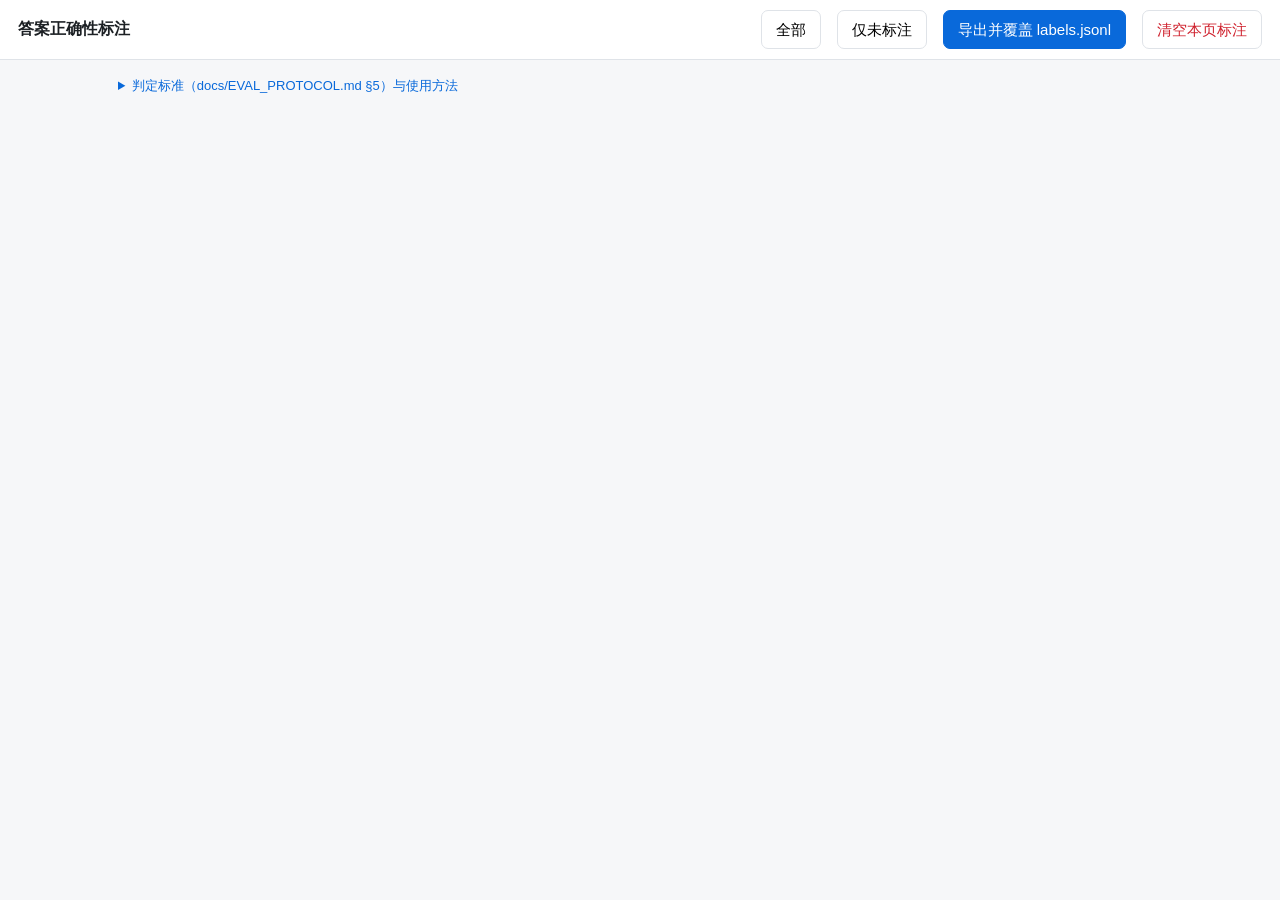
<file: scripts/answer_label_template.html>
<!DOCTYPE html>
<html lang="zh-CN">
<head>
<meta charset="utf-8">
<title>答案正确性标注</title>
<style>
  :root {
    --bg: #f6f7f9; --card: #fff; --ink: #1c2024; --muted: #61696f; --line: #dfe3e8;
    --ok: #1a7f37; --part: #9a6700; --bad: #cf222e; --accent: #0969da;
  }
  * { box-sizing: border-box; }
  body { margin: 0; font: 15px/1.55 -apple-system, "Segoe UI", "Microsoft YaHei", sans-serif;
         background: var(--bg); color: var(--ink); }
  header { position: sticky; top: 0; z-index: 20; background: #fff; border-bottom: 1px solid var(--line);
           padding: 10px 18px; display: flex; gap: 16px; align-items: center; flex-wrap: wrap; }
  header h1 { font-size: 16px; margin: 0; }
  .counts { color: var(--muted); font-size: 13px; }
  .counts b { color: var(--ink); }
  header .spacer { flex: 1; }
  button { font: inherit; padding: 7px 14px; border-radius: 7px; border: 1px solid var(--line);
           background: #fff; cursor: pointer; }
  button:hover { border-color: var(--accent); }
  button.primary { background: var(--accent); color: #fff; border-color: var(--accent); }
  button.danger { color: var(--bad); }
  main { max-width: 1080px; margin: 18px auto 120px; padding: 0 18px; }
  .card { background: var(--card); border: 1px solid var(--line); border-radius: 12px;
          padding: 16px 18px; margin-bottom: 16px; }
  .card.done { border-left: 4px solid var(--ok); }
  .card.pending { border-left: 4px solid #d0d7de; }
  .head { display: flex; gap: 10px; align-items: baseline; flex-wrap: wrap; margin-bottom: 8px; }
  .id { font-weight: 700; font-family: ui-monospace, Consolas, monospace; }
  .tag { font-size: 12px; padding: 1px 8px; border-radius: 999px; background: #eef1f4; color: var(--muted); }
  .q { font-size: 16px; font-weight: 600; margin: 4px 0 12px; }
  .grid { display: grid; grid-template-columns: 1fr 1fr; gap: 14px; }
  @media (max-width: 820px) { .grid { grid-template-columns: 1fr; } }
  .box { border: 1px solid var(--line); border-radius: 9px; padding: 10px 12px; background: #fbfcfd; }
  .box h3 { margin: 0 0 6px; font-size: 12px; text-transform: uppercase; letter-spacing: .04em;
            color: var(--muted); font-weight: 600; }
  .ans { font-size: 15px; background: #fff; }
  .gold { font-size: 15px; }
  .quote { font-family: ui-monospace, Consolas, monospace; font-size: 13px; color: #3d444d;
           background: #fff; border-left: 3px solid var(--line); padding: 4px 8px; margin: 4px 0; }
  ul.ent { margin: 4px 0 0; padding-left: 18px; font-size: 13px; }
  .cite { font-size: 13px; padding: 6px 0; border-top: 1px dashed var(--line); }
  .cite:first-child { border-top: 0; }
  .cite a { color: var(--accent); text-decoration: none; word-break: break-all; }
  .cite a:hover { text-decoration: underline; }
  .badge { font-size: 11px; padding: 0 6px; border-radius: 4px; margin-left: 6px; }
  .badge.gold { background: #dafbe1; color: var(--ok); }
  .badge.off { background: #ffebe9; color: var(--bad); }
  .labelbar { display: flex; gap: 8px; margin-top: 14px; flex-wrap: wrap; align-items: center; }
  .labelbar button { min-width: 128px; }
  .labelbar button.sel-ok { background: var(--ok); color: #fff; border-color: var(--ok); }
  .labelbar button.sel-part { background: var(--part); color: #fff; border-color: var(--part); }
  .labelbar button.sel-bad { background: var(--bad); color: #fff; border-color: var(--bad); }
  .note { flex: 1; min-width: 220px; font: inherit; padding: 7px 10px; border: 1px solid var(--line);
          border-radius: 7px; }
  .hint { color: var(--muted); font-size: 12.5px; margin-top: 8px; }
  kbd { background: #eef1f4; border: 1px solid var(--line); border-bottom-width: 2px; border-radius: 4px;
        padding: 0 5px; font-size: 12px; font-family: ui-monospace, Consolas, monospace; }
  .toast { position: fixed; bottom: 22px; left: 50%; transform: translateX(-50%);
           background: #1c2024; color: #fff; padding: 10px 18px; border-radius: 9px; opacity: 0;
           transition: opacity .2s; pointer-events: none; z-index: 50; }
  .toast.show { opacity: .95; }
  .rules { max-width: 1080px; margin: 16px auto 0; padding: 0 18px; color: var(--muted); font-size: 13px; }
  .rules summary { cursor: pointer; color: var(--accent); }
</style>
</head>
<body>
<header>
  <h1>答案正确性标注</h1>
  <span class="counts" id="counts"></span>
  <span class="spacer"></span>
  <button id="filter-all">全部</button>
  <button id="filter-todo">仅未标注</button>
  <button id="export" class="primary">导出并覆盖 labels.jsonl</button>
  <button id="reset" class="danger">清空本页标注</button>
</header>

<details class="rules">
  <summary>判定标准（docs/EVAL_PROTOCOL.md §5）与使用方法</summary>
  <p>
    <b>fully_correct</b>：所有关键实体/数字都正确，且没有与 gold 证据矛盾的内容。<br>
    <b>partially_correct</b>：核心正确但缺一项，或正确但多了一条无依据的论断。<br>
    <b>incorrect</b>：关键实体错误、跑题，或引用与答案矛盾。
  </p>
  <p>
    <b>先看引用，再看答案。</b>引用没有指向来源的答案，即使文字对也要降一级——
    可验证性才是这个题目的目的。标了 <span class="badge gold">gold</span> 的引用就是 gold URL。
  </p>
  <p>
    快捷键：<kbd>1</kbd> fully_correct · <kbd>2</kbd> partially_correct · <kbd>3</kbd> incorrect ·
    <kbd>j</kbd>/<kbd>k</kbd> 下一题/上一题。标注会自动存在浏览器里。
  </p>
  <p>
    <b>导出</b>会下载一个 <code>labels.jsonl</code>，用它覆盖运行目录里的同名文件即可——
    页面本身不能写磁盘，这是浏览器限制。
  </p>
</details>

<main id="main"></main>
<div class="toast" id="toast"></div>

<script>
const ITEMS = /*__ITEMS__*/;
const RUN_ID = /*__RUN_ID__*/;
const SOURCE = /*__SOURCE__*/;
const STORE_KEY = "acgn_answer_labels::" + RUN_ID;

const LABELS = {
  fully_correct:     { key: "1", cls: "sel-ok",   text: "✓ 完全正确" },
  partially_correct: { key: "2", cls: "sel-part", text: "△ 部分正确" },
  incorrect:         { key: "3", cls: "sel-bad",  text: "✗ 错误" }
};

let state = {};
let filter = "all";

function loadState() {
  try {
    const raw = localStorage.getItem(STORE_KEY);
    if (raw) state = JSON.parse(raw);
  } catch (e) { state = {}; }
  // Seed from whatever the run already had, so a re-opened page resumes.
  ITEMS.forEach(function (item) {
    if (state[item.qa_id] === undefined && item.label) {
      state[item.qa_id] = { label: item.label, note: item.note || "" };
    }
  });
}

function saveState() {
  try { localStorage.setItem(STORE_KEY, JSON.stringify(state)); } catch (e) {}
}

function counts() {
  let done = 0;
  const per = { fully_correct: 0, partially_correct: 0, incorrect: 0 };
  ITEMS.forEach(function (item) {
    const s = state[item.qa_id];
    if (s && s.label) { done += 1; per[s.label] = (per[s.label] || 0) + 1; }
  });
  return { done, total: ITEMS.length, per };
}

function renderCounts() {
  const c = counts();
  document.getElementById("counts").innerHTML =
    "<b>" + c.done + "</b> / " + c.total + " 已标注 · " +
    "完全 <b>" + c.per.fully_correct + "</b> · 部分 <b>" + c.per.partially_correct + "</b> · " +
    "错误 <b>" + c.per.incorrect + "</b>";
}

function esc(s) {
  return String(s === null || s === undefined ? "" : s)
    .replace(/&/g, "&amp;").replace(/</g, "&lt;").replace(/>/g, "&gt;")
    .replace(/"/g, "&quot;");
}

function citeHtml(c) {
  const badge = c.in_gold
    ? '<span class="badge gold">gold</span>'
    : '<span class="badge off">非 gold</span>';
  return '<div class="cite">[' + c.n + '] ' + esc(c.publisher) + " · " + esc(c.source_type) +
    " · " + esc(c.published_at) + badge +
    '<br><a href="' + esc(c.url) + '" target="_blank" rel="noopener">' + esc(c.title) + "</a></div>";
}

function cardHtml(item, index) {
  const s = state[item.qa_id] || {};
  const cls = s.label ? "card done" : "card pending";
  const quotes = item.gold_spans.map(function (q) {
    return '<div class="quote">' + esc(q) + "</div>";
  }).join("");
  const ents = item.key_entities.length
    ? '<ul class="ent">' + item.key_entities.map(function (e) {
        return "<li>" + esc(e) + "</li>";
      }).join("") + "</ul>"
    : "";
  const cites = item.citations.length
    ? item.citations.map(citeHtml).join("")
    : '<div class="cite">（无引用）</div>';

  const buttons = Object.keys(LABELS).map(function (key) {
    const spec = LABELS[key];
    const sel = s.label === key ? " " + spec.cls : "";
    return '<button class="lbl' + sel + '" data-qa="' + esc(item.qa_id) + '" data-label="' + key +
      '">' + spec.text + ' <kbd>' + spec.key + "</kbd></button>";
  }).join("");

  return '<section class="' + cls + '" id="card-' + index + '" data-qa="' + esc(item.qa_id) + '">' +
    '<div class="head"><span class="id">' + esc(item.qa_id) + "</span>" +
    '<span class="tag">' + esc(item.type) + "</span>" +
    '<span class="tag">' + esc(item.lang) + "</span>" +
    '<span class="tag">#' + (index + 1) + " / " + ITEMS.length + "</span></div>" +
    '<div class="q">' + esc(item.question) + "</div>" +
    '<div class="grid">' +
      '<div class="box"><h3>系统回答</h3><div class="ans">' + esc(item.answer) + "</div></div>" +
      '<div class="box"><h3>Gold 答案</h3><div class="gold">' + esc(item.gold_answer) + "</div>" +
        quotes + ents + "</div>" +
    "</div>" +
    '<div class="box" style="margin-top:14px"><h3>引用（先看这里）</h3>' + cites + "</div>" +
    '<div class="labelbar">' + buttons +
      '<input class="note" data-qa="' + esc(item.qa_id) + '" placeholder="备注（可选）：为什么这样判" value="' +
      esc(s.note || "") + '"></div>' +
    "</section>";
}

function render() {
  const main = document.getElementById("main");
  let html = "";
  ITEMS.forEach(function (item, index) {
    const s = state[item.qa_id];
    if (filter === "todo" && s && s.label) return;
    html += cardHtml(item, index);
  });
  main.innerHTML = html || '<div class="card">这一类已经全部标注完了。</div>';
  renderCounts();
  bind();
}

function bind() {
  document.querySelectorAll("button.lbl").forEach(function (btn) {
    btn.addEventListener("click", function () {
      const qa = btn.getAttribute("data-qa");
      const label = btn.getAttribute("data-label");
      const noteEl = document.querySelector('.note[data-qa="' + CSS.escape(qa) + '"]');
      state[qa] = { label: label, note: noteEl ? noteEl.value : ((state[qa] || {}).note || "") };
      saveState();
      const card = document.getElementById("card-" + ITEMS.findIndex(function (i) { return i.qa_id === qa; }));
      if (card) {
        card.classList.remove("pending");
        card.classList.add("done");
        card.querySelectorAll("button.lbl").forEach(function (b) {
          b.className = "lbl";
        });
        btn.className = "lbl " + LABELS[label].cls;
      }
      renderCounts();
    });
  });
  document.querySelectorAll("input.note").forEach(function (input) {
    input.addEventListener("input", function () {
      const qa = input.getAttribute("data-qa");
      const prev = state[qa] || { label: null };
      state[qa] = { label: prev.label, note: input.value };
      saveState();
    });
  });
}

function toast(msg) {
  const el = document.getElementById("toast");
  el.textContent = msg;
  el.classList.add("show");
  setTimeout(function () { el.classList.remove("show"); }, 2200);
}

function exportJsonl() {
  const c = counts();
  if (c.done < c.total) {
    const go = confirm("还有 " + (c.total - c.done) + " 题未标注。仍然导出吗？\n（未标注的题目会以 label=null 写出，score_labels 会跳过它们。）");
    if (!go) return;
  }
  const lines = ITEMS.map(function (item) {
    const s = state[item.qa_id] || {};
    return JSON.stringify({
      qa_id: item.qa_id,
      label: s.label || null,
      note: s.note || "",
      run_id: RUN_ID,
      labeller: "human",
      labelled_at: new Date().toISOString()
    });
  });
  const blob = new Blob([lines.join("\n") + "\n"], { type: "application/x-ndjson;charset=utf-8" });
  const a = document.createElement("a");
  a.href = URL.createObjectURL(blob);
  a.download = "labels.jsonl";
  document.body.appendChild(a);
  a.click();
  document.body.removeChild(a);
  URL.revokeObjectURL(a.href);
  toast("已下载 labels.jsonl — 用它覆盖运行目录里的同名文件");
}

document.getElementById("export").addEventListener("click", exportJsonl);
document.getElementById("filter-all").addEventListener("click", function () { filter = "all"; render(); });
document.getElementById("filter-todo").addEventListener("click", function () { filter = "todo"; render(); });
document.getElementById("reset").addEventListener("click", function () {
  if (!confirm("清空本页所有标注？（浏览器里的草稿，不影响已导出的文件）")) return;
  state = {}; saveState(); render();
});

document.addEventListener("keydown", function (e) {
  if (e.target && (e.target.tagName === "INPUT" || e.target.tagName === "TEXTAREA")) return;
  const visible = Array.from(document.querySelectorAll("section.card")).map(function (el) {
    return el.getAttribute("data-qa");
  });
  if (!visible.length) return;
  const current = document.activeElement && document.activeElement.closest("section.card");
  const currentQa = current ? current.getAttribute("data-qa") : null;
  const index = Math.max(0, visible.indexOf(currentQa));

  if (e.key === "1" || e.key === "2" || e.key === "3") {
    const label = ["fully_correct", "partially_correct", "incorrect"][Number(e.key) - 1];
    const qa = currentQa || visible[0];
    const btn = document.querySelector('button.lbl[data-qa="' + CSS.escape(qa) + '"][data-label="' + label + '"]');
    if (btn) {
      btn.click();
      const next = document.getElementById("card-" + ITEMS.findIndex(function (i) { return i.qa_id === qa; }));
      const all = Array.from(document.querySelectorAll("section.card"));
      const at = all.indexOf(next);
      if (all[at + 1]) { all[at + 1].scrollIntoView({ block: "center" }); all[at + 1].focus(); }
      else if (filter === "todo") { render(); }
    }
  } else if (e.key === "j" || e.key === "k") {
    const nextIndex = Math.min(visible.length - 1, Math.max(0, index + (e.key === "j" ? 1 : -1)));
    const el = document.querySelector('section.card[data-qa="' + CSS.escape(visible[nextIndex]) + '"]');
    if (el) { el.scrollIntoView({ block: "center" }); el.focus(); }
  }
});

loadState();
render();
</script>
</body>
</html>
</file>
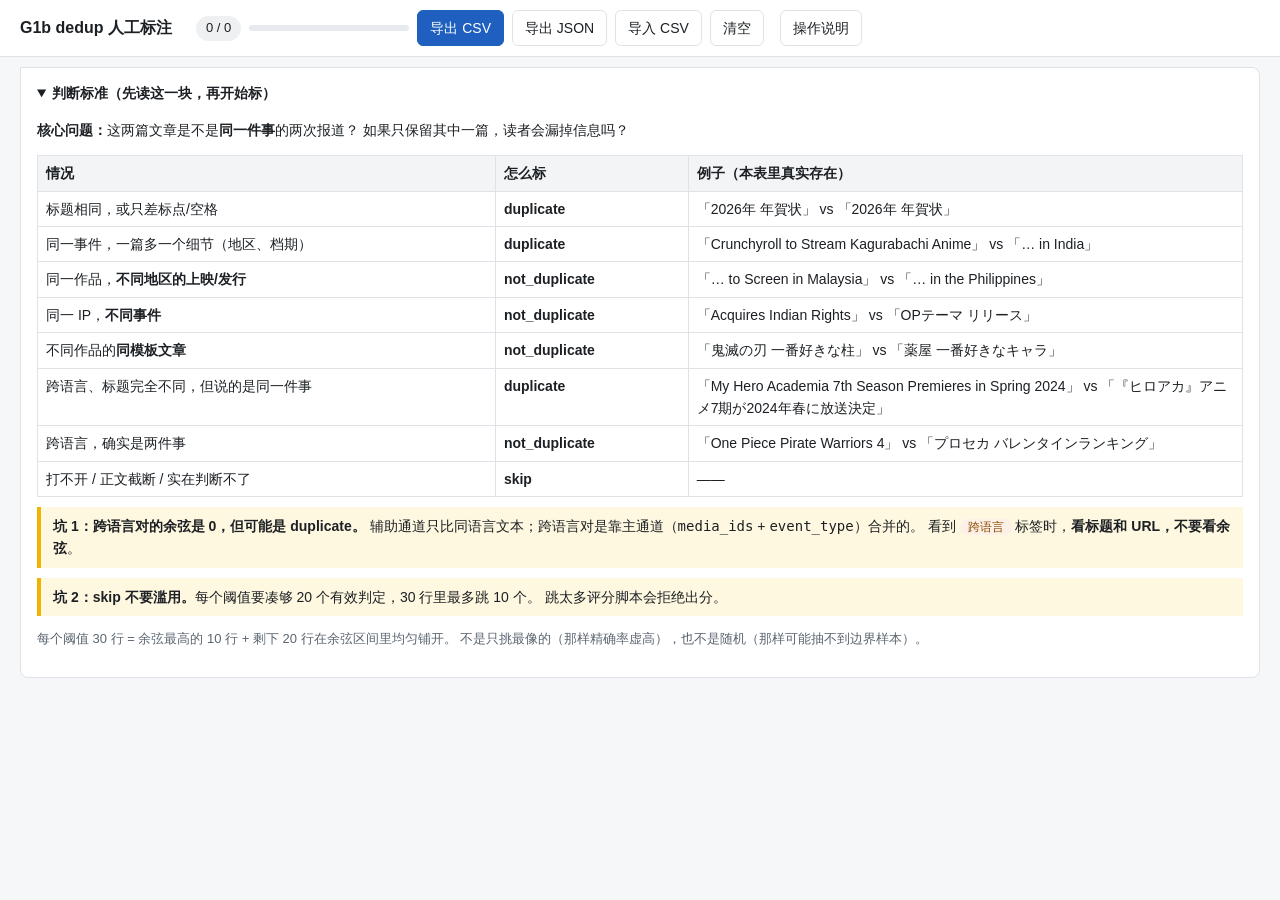
<file: scripts/label_sheet_template.html>
<!doctype html>
<html lang="zh-CN">
<head>
<meta charset="utf-8">
<meta name="viewport" content="width=device-width, initial-scale=1">
<title>G1b dedup 人工标注表</title>
<style>
  :root {
    --bg: #f6f7f9; --panel: #fff; --ink: #1c2024; --muted: #5b6570; --line: #dfe3e8;
    --dup: #1f7a3d; --not: #b3261e; --skip: #6b6f76; --accent: #1f5fbf;
    --dup-bg: #e7f5ec; --not-bg: #fdecea; --skip-bg: #eef0f2;
  }
  * { box-sizing: border-box; }
  body {
    margin: 0; background: var(--bg); color: var(--ink);
    font: 14px/1.6 -apple-system, "Segoe UI", "Hiragino Sans", "Yu Gothic", "Noto Sans JP",
          "Microsoft YaHei", sans-serif;
  }
  header {
    position: sticky; top: 0; z-index: 20; background: var(--panel);
    border-bottom: 1px solid var(--line); padding: 10px 20px;
    display: flex; flex-wrap: wrap; gap: 12px; align-items: center;
  }
  header h1 { font-size: 16px; margin: 0 12px 0 0; }
  .bar { display: flex; gap: 8px; align-items: center; flex-wrap: wrap; }
  .bar .spacer { flex: 1; }
  .pill {
    background: var(--skip-bg); border-radius: 999px; padding: 2px 10px;
    font-variant-numeric: tabular-nums; font-size: 13px;
  }
  button {
    font: inherit; padding: 6px 12px; border-radius: 6px; border: 1px solid var(--line);
    background: #fff; color: var(--ink); cursor: pointer;
  }
  button:hover { border-color: #b9c0c8; }
  button.primary { background: var(--accent); border-color: var(--accent); color: #fff; }
  button.primary:hover { filter: brightness(1.06); }
  button:disabled { opacity: .45; cursor: not-allowed; }
  .tabs { display: flex; gap: 6px; padding: 10px 20px 0; flex-wrap: wrap; }
  .tab {
    padding: 6px 14px; border-radius: 8px 8px 0 0; border: 1px solid var(--line);
    border-bottom: none; background: #eef0f3; cursor: pointer; font-variant-numeric: tabular-nums;
  }
  .tab.active { background: var(--panel); font-weight: 600; }
  .tab .done { color: var(--dup); font-weight: 600; }
  main { padding: 0 20px 80px; }
  .panel {
    background: var(--panel); border: 1px solid var(--line); border-radius: 0 8px 8px 8px;
    padding: 14px 16px; margin-bottom: 14px;
  }
  details.guide summary { cursor: pointer; font-weight: 600; }
  details.guide .body { margin-top: 10px; }
  table.guide { border-collapse: collapse; width: 100%; margin: 8px 0 4px; }
  table.guide th, table.guide td {
    border: 1px solid var(--line); padding: 6px 8px; text-align: left; vertical-align: top;
  }
  table.guide th { background: #f2f4f6; font-weight: 600; }
  .warn { background: #fff8e1; border-left: 4px solid #f0b400; padding: 8px 12px; margin: 10px 0; }
  .hint { color: var(--muted); font-size: 13px; }
  .row {
    background: var(--panel); border: 1px solid var(--line); border-radius: 8px;
    margin: 0 0 12px; overflow: hidden;
  }
  .row.next { box-shadow: 0 0 0 2px var(--accent); }
  .row.d-dup { border-left: 5px solid var(--dup); }
  .row.d-not { border-left: 5px solid var(--not); }
  .row.d-skip { border-left: 5px solid var(--skip); }
  .row-head {
    display: flex; gap: 10px; align-items: center; flex-wrap: wrap;
    padding: 8px 12px; background: #fafbfc; border-bottom: 1px solid var(--line);
  }
  .pid { font-weight: 700; font-variant-numeric: tabular-nums; }
  .tag {
    font-size: 12px; padding: 1px 8px; border-radius: 999px; background: #eef0f3; color: var(--muted);
  }
  .tag.cos { background: #eaf1fb; color: #1b4f9c; }
  .tag.cross { background: #fdf0e6; color: #8a4b00; }
  .pair { display: grid; grid-template-columns: 1fr 1fr; gap: 0; }
  @media (max-width: 900px) { .pair { grid-template-columns: 1fr; } }
  .side { padding: 12px 14px; }
  .side + .side { border-left: 1px solid var(--line); }
  @media (max-width: 900px) { .side + .side { border-left: none; border-top: 1px solid var(--line); } }
  .side .label { font-size: 12px; color: var(--muted); letter-spacing: .04em; }
  .side .title { font-size: 15px; font-weight: 600; margin: 4px 0 8px; word-break: break-word; }
  .side a { color: var(--accent); word-break: break-all; font-size: 13px; }
  .meta { display: flex; gap: 6px; flex-wrap: wrap; margin-top: 8px; }
  .meta .tag { font-size: 11px; }
  .decide { display: flex; gap: 8px; align-items: center; flex-wrap: wrap; padding: 10px 12px; border-top: 1px solid var(--line); }
  .decide .key { font-size: 12px; color: var(--muted); }
  .opt {
    padding: 5px 12px; border-radius: 6px; border: 1px solid var(--line); background: #fff; cursor: pointer;
  }
  .opt.on-dup { background: var(--dup-bg); border-color: var(--dup); color: var(--dup); font-weight: 600; }
  .opt.on-not { background: var(--not-bg); border-color: var(--not); color: var(--not); font-weight: 600; }
  .opt.on-skip { background: var(--skip-bg); border-color: var(--skip); color: var(--skip); font-weight: 600; }
  .decide input[type=text] {
    flex: 1; min-width: 220px; font: inherit; padding: 5px 8px;
    border: 1px solid var(--line); border-radius: 6px;
  }
  .progress { height: 6px; background: #e6e9ed; border-radius: 999px; overflow: hidden; width: 160px; }
  .progress > i { display: block; height: 100%; background: var(--dup); width: 0; }
  .toast {
    position: fixed; right: 20px; bottom: 20px; background: #1c2024; color: #fff;
    padding: 10px 16px; border-radius: 8px; opacity: 0; transition: opacity .2s; pointer-events: none;
  }
  .toast.show { opacity: .95; }
  dialog { border: none; border-radius: 10px; padding: 0; max-width: 560px; width: 92%; }
  dialog .dlg-body { padding: 18px 20px; }
  dialog h2 { margin: 0 0 10px; font-size: 16px; }
  dialog ul { margin: 8px 0; padding-left: 20px; }
  dialog .dlg-actions { display: flex; gap: 8px; justify-content: flex-end; padding: 12px 20px 18px; }
  .kbd {
    display: inline-block; padding: 0 6px; border: 1px solid var(--line); border-bottom-width: 2px;
    border-radius: 4px; background: #fafbfc; font-size: 12px; font-family: ui-monospace, monospace;
  }
</style>
</head>
<body>

<header>
  <h1>G1b dedup 人工标注</h1>
  <div class="bar">
    <span class="pill" id="count-all">0 / 0</span>
    <div class="progress"><i id="progress"></i></div>
    <button id="btn-export" class="primary">导出 CSV</button>
    <button id="btn-export-json">导出 JSON</button>
    <button id="btn-import">导入 CSV</button>
    <button id="btn-clear">清空</button>
    <span class="spacer"></span>
    <button id="btn-help">操作说明</button>
  </div>
  <input type="file" id="file-input" accept=".csv,text/csv" hidden>
</header>

<div class="tabs" id="tabs"></div>

<main>
  <div class="panel">
    <details class="guide" open>
      <summary>判断标准（先读这一块，再开始标）</summary>
      <div class="body">
        <p><strong>核心问题：</strong>这两篇文章是不是<strong>同一件事</strong>的两次报道？
          如果只保留其中一篇，读者会漏掉信息吗？</p>
        <table class="guide">
          <tr><th style="width:38%">情况</th><th style="width:16%">怎么标</th><th>例子（本表里真实存在）</th></tr>
          <tr><td>标题相同，或只差标点/空格</td><td><b>duplicate</b></td><td>「2026年 年賀状」 vs 「2026年 年賀状」</td></tr>
          <tr><td>同一事件，一篇多一个细节（地区、档期）</td><td><b>duplicate</b></td><td>「Crunchyroll to Stream Kagurabachi Anime」 vs 「… in India」</td></tr>
          <tr><td>同一作品，<b>不同地区的上映/发行</b></td><td><b>not_duplicate</b></td><td>「… to Screen in Malaysia」 vs 「… in the Philippines」</td></tr>
          <tr><td>同一 IP，<b>不同事件</b></td><td><b>not_duplicate</b></td><td>「Acquires Indian Rights」 vs 「OPテーマ リリース」</td></tr>
          <tr><td>不同作品的<b>同模板文章</b></td><td><b>not_duplicate</b></td><td>「鬼滅の刃 一番好きな柱」 vs 「薬屋 一番好きなキャラ」</td></tr>
          <tr><td>跨语言、标题完全不同，但说的是同一件事</td><td><b>duplicate</b></td><td>「My Hero Academia 7th Season Premieres in Spring 2024」 vs 「『ヒロアカ』アニメ7期が2024年春に放送決定」</td></tr>
          <tr><td>跨语言，确实是两件事</td><td><b>not_duplicate</b></td><td>「One Piece Pirate Warriors 4」 vs 「プロセカ バレンタインランキング」</td></tr>
          <tr><td>打不开 / 正文截断 / 实在判断不了</td><td><b>skip</b></td><td>——</td></tr>
        </table>
        <div class="warn">
          <b>坑 1：跨语言对的余弦是 0，但可能是 duplicate。</b>
          辅助通道只比同语言文本；跨语言对是靠主通道（<code>media_ids</code> + <code>event_type</code>）合并的。
          看到 <span class="tag cross">跨语言</span> 标签时，<b>看标题和 URL，不要看余弦</b>。
        </div>
        <div class="warn">
          <b>坑 2：skip 不要滥用。</b>每个阈值要凑够 20 个有效判定，30 行里最多跳 10 个。
          跳太多评分脚本会拒绝出分。
        </div>
        <p class="hint">每个阈值 30 行 = 余弦最高的 10 行 + 剩下 20 行在余弦区间里均匀铺开。
          不是只挑最像的（那样精确率虚高），也不是随机（那样可能抽不到边界样本）。</p>
      </div>
    </details>
  </div>

  <div id="rows"></div>
</main>

<div class="toast" id="toast"></div>

<dialog id="help">
  <div class="dlg-body">
    <h2>操作说明</h2>
    <ul>
      <li>顶部标签切换阈值：<b>0.86 → 0.84 → 0.88 → 0.82</b>（先做当前值，再往两边扩）。每个阈值 30 行，约 20–30 分钟。</li>
      <li>每行看 <b>title_a / title_b</b>，必要时点 URL 看正文，然后点 <b>duplicate / not_duplicate / skip</b>。</li>
      <li><code>note</code> 可选，写一句话理由（报告里能用上）。</li>
      <li>键盘：<span class="kbd">1</span> duplicate，<span class="kbd">2</span> not_duplicate，<span class="kbd">3</span> skip，
        <span class="kbd">J</span>/<span class="kbd">K</span> 上下移动，<span class="kbd">Ctrl</span>+<span class="kbd">S</span> 导出。</li>
      <li>进度自动存在浏览器 localStorage，关掉页面再打开会接着来。</li>
      <li><b>随时点「导出 CSV」</b>，得到与 <code>label_sheet.csv</code> 同列的文件，覆盖回原路径即可。</li>
      <li>全部填完后运行评分：<code>python scripts/calibrate_dedup.py --score eval/dedup_g1b/label_sheet.csv</code></li>
    </ul>
  </div>
  <div class="dlg-actions"><button id="help-close" class="primary">知道了</button></div>
</dialog>

<script id="sheet-data" type="application/json">/*__ROWS__*/</script>
<script>
(function () {
  "use strict";

  var SOURCE = "/*__SOURCE__*/";
  var COLUMNS = ["threshold", "pair_id", "cosine", "cluster_id", "same_language",
                 "event_type_a", "event_type_b", "media_ids_a", "media_ids_b",
                 "title_a", "title_b", "url_a", "url_b", "decision", "note"];
  var STORE_KEY = "acgn-dedup-label:" + SOURCE;
  var THRESHOLD_ORDER = ["0.86", "0.84", "0.88", "0.82"];
  var DECISIONS = [
    { value: "duplicate", label: "duplicate", cls: "dup" },
    { value: "not_duplicate", label: "not_duplicate", cls: "not" },
    { value: "skip", label: "skip", cls: "skip" }
  ];

  var rows = JSON.parse(document.getElementById("sheet-data").textContent);
  var state = {};          // pair_id -> { decision, note }
  var active = THRESHOLD_ORDER[0];
  var cursor = null;       // pair_id of the highlighted row

  function load() {
    try {
      var saved = JSON.parse(localStorage.getItem(STORE_KEY) || "{}");
      Object.keys(saved).forEach(function (id) { state[id] = saved[id]; });
    } catch (e) { /* a corrupt entry must not block labelling */ }
  }
  function save() {
    try { localStorage.setItem(STORE_KEY, JSON.stringify(state)); } catch (e) { /* private mode */ }
  }
  function rowState(row) {
    var s = state[row.pair_id] || {};
    return { decision: s.decision || row.decision || "", note: s.note || row.note || "" };
  }
  function setDecision(row, value) {
    var current = rowState(row);
    state[row.pair_id] = {
      decision: current.decision === value ? "" : value,
      note: current.note
    };
    save();
    renderRow(row);
    renderStats();
  }
  function setNote(row, value) {
    var current = rowState(row);
    state[row.pair_id] = { decision: current.decision, note: value };
    save();
  }

  function thresholds() {
    var seen = [], all = [];
    rows.forEach(function (r) { if (all.indexOf(r.threshold) < 0) all.push(r.threshold); });
    THRESHOLD_ORDER.forEach(function (t) { if (all.indexOf(t) >= 0) seen.push(t); });
    all.forEach(function (t) { if (seen.indexOf(t) < 0) seen.push(t); });
    return seen;
  }
  function rowsFor(t) { return rows.filter(function (r) { return r.threshold === t; }); }

  function renderTabs() {
    var host = document.getElementById("tabs");
    host.innerHTML = "";
    thresholds().forEach(function (t) {
      var list = rowsFor(t);
      var done = list.filter(function (r) { return rowState(r).decision; }).length;
      var tab = document.createElement("div");
      tab.className = "tab" + (t === active ? " active" : "");
      tab.innerHTML = t + ' <span class="done">' + done + "</span>/" + list.length;
      tab.onclick = function () { active = t; cursor = null; renderTabs(); renderRows(); };
      host.appendChild(tab);
    });
  }

  function renderStats() {
    var total = rows.length;
    var done = rows.filter(function (r) { return rowState(r).decision; }).length;
    document.getElementById("count-all").textContent = done + " / " + total;
    document.getElementById("progress").style.width = (total ? (done / total) * 100 : 0) + "%";
  }

  function el(tag, cls, text) {
    var node = document.createElement(tag);
    if (cls) node.className = cls;
    if (text !== undefined) node.textContent = text;
    return node;
  }

  function side(row, which) {
    var box = el("div", "side");
    box.appendChild(el("div", "label", which === "a" ? "文章 A" : "文章 B"));
    box.appendChild(el("div", "title", row["title_" + which] || "（无标题）"));
    var link = el("a", "", row["url_" + which] || "");
    link.href = row["url_" + which] || "#";
    link.target = "_blank";
    link.rel = "noopener noreferrer";
    box.appendChild(link);
    var meta = el("div", "meta");
    if (row["event_type_" + which]) meta.appendChild(el("span", "tag", "event: " + row["event_type_" + which]));
    if (row["media_ids_" + which]) meta.appendChild(el("span", "tag", "media: " + row["media_ids_" + which]));
    box.appendChild(meta);
    return box;
  }

  function renderRow(row) {
    var node = document.getElementById("row-" + row.pair_id);
    if (!node) return;
    var s = rowState(row);
    node.className = "row d-" + ({ duplicate: "dup", not_duplicate: "not", skip: "skip" }[s.decision] || "none")
      + (row.pair_id === cursor ? " next" : "");
    node.querySelectorAll(".opt").forEach(function (btn) {
      btn.className = "opt" + (btn.dataset.value === s.decision ? " on-" + btn.dataset.cls : "");
    });
  }

  function buildRow(row) {
    var node = el("div", "row");
    node.id = "row-" + row.pair_id;

    var head = el("div", "row-head");
    head.appendChild(el("span", "pid", row.pair_id));
    head.appendChild(el("span", "tag cos", "cosine " + row.cosine));
    head.appendChild(el("span", "tag", row.same_language === "yes" ? "同语言" : "跨语言"));
    if (row.same_language !== "yes") head.lastChild.className = "tag cross";
    head.appendChild(el("span", "tag", row.cluster_id.slice(0, 18) + "…"));
    node.appendChild(head);

    var pair = el("div", "pair");
    pair.appendChild(side(row, "a"));
    pair.appendChild(side(row, "b"));
    node.appendChild(pair);

    var decide = el("div", "decide");
    decide.appendChild(el("span", "key", "判定"));
    DECISIONS.forEach(function (d) {
      var btn = el("button", "opt", d.label);
      btn.dataset.value = d.value;
      btn.dataset.cls = d.cls;
      btn.onclick = function () { setDecision(row, d.value); };
      decide.appendChild(btn);
    });
    var note = document.createElement("input");
    note.type = "text";
    note.placeholder = "备注（可选）：一句话理由";
    note.value = rowState(row).note;
    note.oninput = function () { setNote(row, note.value); };
    decide.appendChild(note);
    node.appendChild(decide);

    node.onclick = function (event) {
      if (event.target.closest("button") || event.target.closest("input") || event.target.closest("a")) return;
      cursor = row.pair_id;
      highlight();
    };
    return node;
  }

  function renderRows() {
    var host = document.getElementById("rows");
    host.innerHTML = "";
    rowsFor(active).forEach(function (row) {
      var node = buildRow(row);
      host.appendChild(node);
      renderRow(row);
    });
    highlight();
  }

  function highlight() {
    document.querySelectorAll(".row.next").forEach(function (n) { n.classList.remove("next"); });
    if (!cursor) return;
    var node = document.getElementById("row-" + cursor);
    if (node) {
      node.classList.add("next");
      node.scrollIntoView({ block: "center", behavior: "smooth" });
    }
  }

  function moveCursor(delta) {
    var list = rowsFor(active);
    var index = list.findIndex(function (r) { return r.pair_id === cursor; });
    if (index < 0) index = delta > 0 ? -1 : list.length;
    var next = list[index + delta];
    if (next) { cursor = next.pair_id; highlight(); }
  }

  function currentRow() {
    if (!cursor) return null;
    return rowsFor(active).find(function (r) { return r.pair_id === cursor; }) || null;
  }

  function csvCell(value) {
    var text = value === undefined || value === null ? "" : String(value);
    return /[",\n\r]/.test(text) ? '"' + text.replace(/"/g, '""') + '"' : text;
  }
  function toCsv() {
    var lines = [COLUMNS.join(",")];
    rows.forEach(function (row) {
      var s = rowState(row);
      var out = COLUMNS.map(function (col) {
        if (col === "decision") return csvCell(s.decision);
        if (col === "note") return csvCell(s.note);
        return csvCell(row[col]);
      });
      lines.push(out.join(","));
    });
    return lines.join("\r\n") + "\r\n";
  }

  function download(name, text, type) {
    var blob = new Blob([text], { type: type });
    var url = URL.createObjectURL(blob);
    var a = document.createElement("a");
    a.href = url;
    a.download = name;
    document.body.appendChild(a);
    a.click();
    document.body.removeChild(a);
    setTimeout(function () { URL.revokeObjectURL(url); }, 1000);
  }

  function exportCsv() {
    download("label_sheet.csv", "\ufeff" + toCsv(), "text/csv;charset=utf-8");
    toast("已导出 label_sheet.csv（覆盖回 eval/dedup_g1b/ 即可）");
  }
  function exportJson() {
    var payload = rows.map(function (row) {
      var s = rowState(row);
      return Object.assign({}, row, { decision: s.decision, note: s.note });
    });
    download("label_sheet.json", JSON.stringify(payload, null, 2), "application/json");
    toast("已导出 label_sheet.json");
  }

  function importCsv(text) {
    var lines = text.replace(/^\ufeff/, "").split(/\r?\n/).filter(function (l) { return l.trim(); });
    if (!lines.length) { toast("文件是空的"); return; }
    var header = parseLine(lines[0]);
    var dIdx = header.indexOf("decision");
    var pIdx = header.indexOf("pair_id");
    var nIdx = header.indexOf("note");
    if (dIdx < 0 || pIdx < 0) { toast("缺少 pair_id 或 decision 列"); return; }
    var byId = {};
    rows.forEach(function (r) { byId[r.pair_id] = r; });
    var applied = 0;
    lines.slice(1).forEach(function (line) {
      var cells = parseLine(line);
      var id = cells[pIdx];
      if (!byId[id]) return;
      state[id] = {
        decision: (cells[dIdx] || "").trim(),
        note: nIdx >= 0 ? (cells[nIdx] || "") : ""
      };
      applied += 1;
    });
    save();
    renderTabs(); renderRows(); renderStats();
    toast("已导入 " + applied + " 行");
  }
  function parseLine(line) {
    var out = [], cur = "", quoted = false;
    for (var i = 0; i < line.length; i++) {
      var ch = line[i];
      if (quoted) {
        if (ch === '"' && line[i + 1] === '"') { cur += '"'; i++; }
        else if (ch === '"') { quoted = false; }
        else { cur += ch; }
      } else if (ch === '"') { quoted = true; }
      else if (ch === ",") { out.push(cur); cur = ""; }
      else { cur += ch; }
    }
    out.push(cur);
    return out;
  }

  var toastTimer = null;
  function toast(message) {
    var node = document.getElementById("toast");
    node.textContent = message;
    node.classList.add("show");
    clearTimeout(toastTimer);
    toastTimer = setTimeout(function () { node.classList.remove("show"); }, 2600);
  }

  document.getElementById("btn-export").onclick = exportCsv;
  document.getElementById("btn-export-json").onclick = exportJson;
  document.getElementById("btn-import").onclick = function () {
    document.getElementById("file-input").click();
  };
  document.getElementById("file-input").onchange = function (event) {
    var file = event.target.files && event.target.files[0];
    if (!file) return;
    var reader = new FileReader();
    reader.onload = function () { importCsv(String(reader.result)); };
    reader.readAsText(file, "utf-8");
    event.target.value = "";
  };
  document.getElementById("btn-clear").onclick = function () {
    if (!confirm("清空本页所有已填的判定？（导出的文件不受影响）")) return;
    state = {};
    save();
    renderTabs(); renderRows(); renderStats();
    toast("已清空");
  };
  document.getElementById("btn-help").onclick = function () {
    document.getElementById("help").showModal();
  };
  document.getElementById("help-close").onclick = function () {
    document.getElementById("help").close();
  };

  document.addEventListener("keydown", function (event) {
    var tag = (event.target.tagName || "").toLowerCase();
    if (tag === "input" || tag === "textarea") {
      if (event.key === "s" && (event.ctrlKey || event.metaKey)) {
        event.preventDefault(); exportCsv();
      }
      return;
    }
    if (event.key === "s" && (event.ctrlKey || event.metaKey)) { event.preventDefault(); exportCsv(); return; }
    var row = currentRow();
    if (event.key === "j" || event.key === "ArrowDown") { event.preventDefault(); moveCursor(1); return; }
    if (event.key === "k" || event.key === "ArrowUp") { event.preventDefault(); moveCursor(-1); return; }
    if (!row) return;
    if (event.key === "1") { event.preventDefault(); setDecision(row, "duplicate"); moveCursor(1); }
    else if (event.key === "2") { event.preventDefault(); setDecision(row, "not_duplicate"); moveCursor(1); }
    else if (event.key === "3") { event.preventDefault(); setDecision(row, "skip"); moveCursor(1); }
  });

  window.addEventListener("beforeunload", function (event) {
    // Everything is already in localStorage, so an accidental close loses nothing; the
    // confirm is only a reminder to export before switching machines.
    var done = rows.filter(function (r) { return rowState(r).decision; }).length;
    if (done > 0 && done < rows.length) {
      event.preventDefault();
      event.returnValue = "";
    }
  });

  // A labelling tool must never block the tab: the stop button must close the page, and
  // headless/automated navigation must not hang on the beforeunload prompt.
  window.exportCsv = exportCsv;
  window.importCsv = importCsv;
  window.__labelSheet = {
    rows: rows,
    state: state,
    exportCsv: exportCsv,
    importCsv: importCsv,
    reset: function () { state = {}; save(); renderTabs(); renderRows(); renderStats(); }
  };

  load();
  renderTabs();
  renderRows();
  renderStats();
})();
</script>
</body>
</html>
</file>
